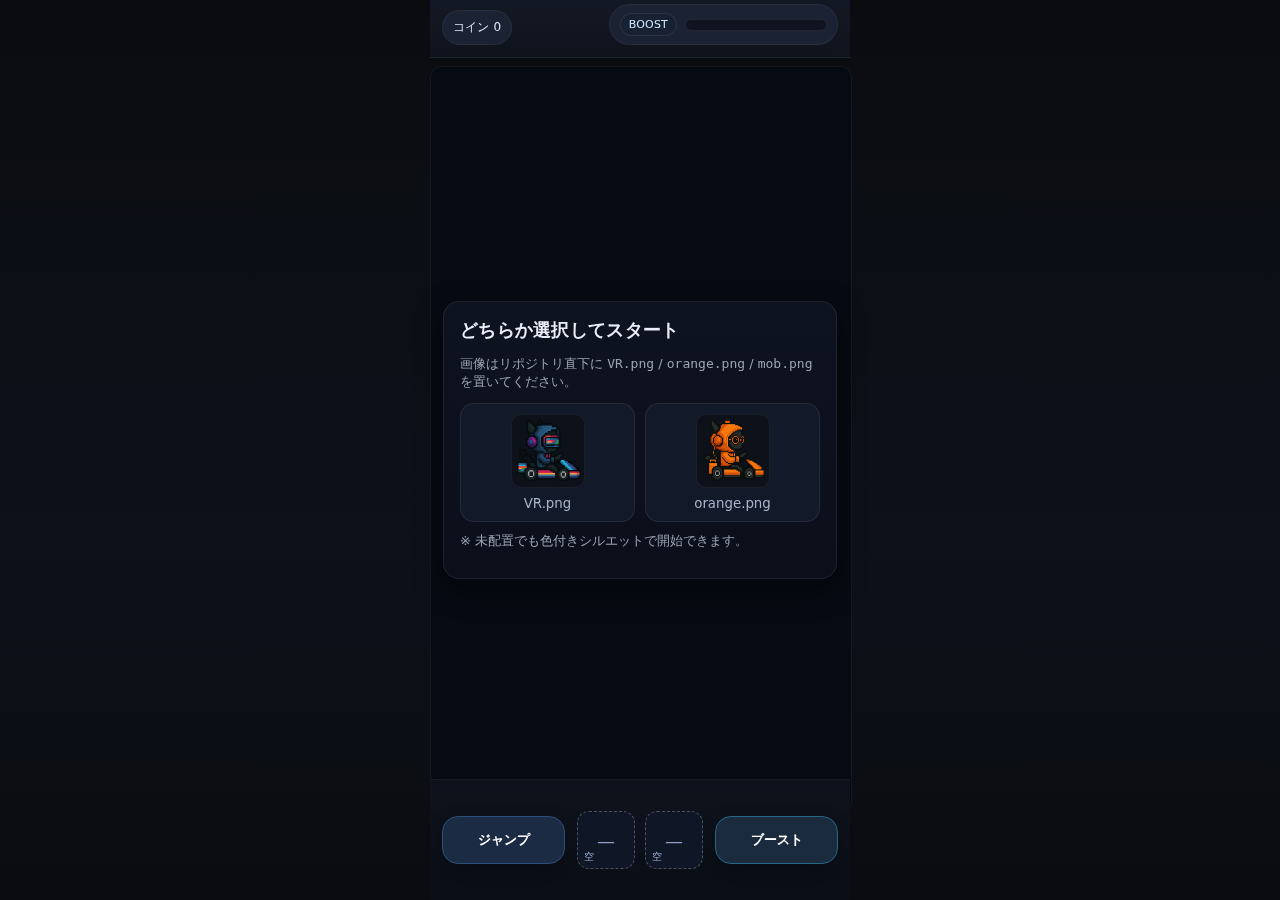
<file: index.html>
<!DOCTYPE html>
<html lang="ja">
<head>
<meta charset="utf-8" />
<meta name="viewport" content="width=device-width, initial-scale=1, viewport-fit=cover, maximum-scale=1, user-scalable=no" />
<title>MOB Runner (Mobile)</title>
<meta name="theme-color" content="#0b0c10" />
<style>
  :root{
    --bg:#0b0c10; --panel:#10151f; --panel2:#141b29; --fg:#e9eef7; --dim:#9aa3b2; --acc:#13c4ff; --acc2:#ff3e7f; --ok:#25d366;
    --hud-h:58px;        /* HUD高さ */
    --pad:12px;
    --footer-h:96px;     /* 操作エリア高さ */
    --maxw:420px;        /* PC閲覧時の最大幅（スマホ風） */
  }
  html,body { height:100%; }
  html { height:-webkit-fill-available; }
  body {
    margin:0; background:linear-gradient(180deg,#0b0c10 0%, #0c111a 60%, #0b0c10 100%);
    color:var(--fg); font-family: system-ui, -apple-system, "Segoe UI", Roboto, "Hiragino Sans", "Yu Gothic", sans-serif;
    overscroll-behavior:none; touch-action:manipulation;
  }

  /* スマホ画面風の中央カラム（PCでもスマホ画面で確認可能） */
  #app { position:fixed; inset:0; display:grid; place-items:center; }
  #phone {
    width:100%; max-width:var(--maxw); height:100dvh;
    display:grid; grid-template-rows:auto 1fr auto;
    background:transparent;
  }

  /* 上部HUD（キャンバス外固定） */
  header.hud {
    position:sticky; top:0;
    height:calc(var(--hud-h) + env(safe-area-inset-top));
    padding:calc(env(safe-area-inset-top)) var(--pad) var(--pad);
    box-sizing:border-box;
    display:flex; align-items:flex-end; gap:8px; justify-content:space-between;
    background:linear-gradient(180deg, rgba(20,26,38,.92), rgba(16,21,31,.84));
    backdrop-filter: blur(6px);
    z-index:10; border-bottom:1px solid rgba(255,255,255,.06);
  }
  .row { display:flex; gap:10px; align-items:center; flex-wrap:wrap; }
  .pill {
    background:#1b2233; padding:8px 10px; border-radius:999px; font-size:12px; color:#dfe7f5; letter-spacing:.2px; border:1px solid rgba(255,255,255,.05);
  }
  .boost { display:flex; align-items:center; gap:8px; min-width:160px; }
  .bar { position:relative; width:140px; height:10px; border-radius:999px; background:#0f1420; overflow:hidden; border:1px solid rgba(255,255,255,.08); }
  .bar > i { position:absolute; inset:0; width:0%; background:linear-gradient(90deg, var(--acc), #7af0ff); }
  .badge { padding:4px 8px; border-radius:999px; font-size:11px; background:#172131; border:1px solid rgba(255,255,255,.08); color:#cfe7ff; }

  /* プレイ領域（キャンバス） */
  main.play { position:relative; padding:8px 0; }
  #stageWrap { position:relative; }
  canvas#game {
    display:block; width:100%; height:auto;
    aspect-ratio:9/16; /* 9:16固定でスマホ見えを維持 */
    background:#060a12; border:1px solid rgba(255,255,255,.06); border-radius:12px;
    touch-action:none;
  }

  /* 下部操作（キャンバス外固定） */
  footer.ctrl {
    position:sticky; bottom:0;
    height:calc(var(--footer-h) + env(safe-area-inset-bottom));
    padding:12px 12px calc(12px + env(safe-area-inset-bottom));
    background:linear-gradient(180deg, rgba(16,21,31,.84), rgba(10,14,22,.96));
    backdrop-filter: blur(6px);
    border-top:1px solid rgba(255,255,255,.06);
    display:grid; grid-template-columns:1fr auto 1fr; align-items:center; gap:12px;
    z-index:10;
  }
  .btn {
    -webkit-tap-highlight-color: transparent;
    user-select:none; touch-action:manipulation;
    display:flex; align-items:center; justify-content:center; gap:8px;
    background:#1a2132; border:1px solid rgba(255,255,255,.08);
    color:#fff; padding:14px 10px; border-radius:16px; font-weight:700;
    box-shadow:0 4px 16px rgba(0,0,0,.25);
  }
  .btn:active { transform:translateY(1px); }
  .btn.primary { background:#1c2b44; border-color:#2e4f7a; }
  .btn.accent  { background:#1a2b3e; border-color:#256787; }
  .btn[disabled] { opacity:.5; filter:grayscale(.2); }

  .slotWrap { display:flex; gap:10px; }
  .slot {
    width:56px; height:56px; border-radius:12px; background:#0f1726; border:1px dashed rgba(255,255,255,.25);
    display:grid; place-items:center; font-size:11px; color:#9fb3d9; position:relative; overflow:hidden;
  }
  .slot.full { border-style:solid; border-color:#3c6; background:#14231b; color:#d6f6df; }
  .slot .icon { font-size:18px; opacity:.9; }
  .slot .cap { position:absolute; inset:auto 6px 4px; font-size:10px; color:#9fb3d9; }

  /* スタート画面（キャラ選択） */
  #overlay { position:absolute; inset:0; display:grid; place-items:center; z-index:20; pointer-events:auto; }
  .card {
    width:min(92%, 360px); background:linear-gradient(180deg,#0e1320,#0b0f1a); border:1px solid rgba(255,255,255,.08);
    border-radius:16px; padding:16px; box-shadow:0 10px 30px rgba(0,0,0,.4);
  }
  .title { font-weight:800; font-size:18px; margin:0 0 10px; letter-spacing:.3px; }
  .sub { color:var(--dim); font-size:13px; margin-bottom:12px; }
  .choices { display:grid; grid-template-columns:1fr 1fr; gap:10px; }
  .choice {
    background:#121a2a; border:1px solid rgba(255,255,255,.08); border-radius:14px; padding:10px;
    display:grid; gap:8px; justify-items:center; cursor:pointer; user-select:none;
  }
  .choice:active { transform:translateY(1px); }
  .choice img { width:72px; height:72px; object-fit:contain; background:#0c111a; border-radius:10px; border:1px solid rgba(255,255,255,.06); }
  .choice small { color:#a9b4c9; }

  @media (max-height: 640px) {
    :root{ --footer-h:84px; --hud-h:52px; }
    .slot { width:52px; height:52px; }
  }
</style>
</head>
<body>
  <div id="app">
    <div id="phone">

      <!-- HUD -->
      <header class="hud" aria-label="ゲームHUD">
        <div class="row">
          <span class="pill" id="dist">距離 0 m</span>
          <span class="pill" id="speed">速度 0 km/h</span>
          <span class="pill" id="jump">ジャンプ 2</span>
          <span class="pill" id="coin">コイン 0</span>
        </div>
        <div class="row">
          <div class="pill boost">
            <span class="badge">BOOST</span>
            <div class="bar"><i id="boostFill" style="width:0%"></i></div>
          </div>
        </div>
      </header>

      <!-- プレイ領域 -->
      <main class="play">
        <div id="stageWrap">
          <canvas id="game" width="360" height="640" aria-label="ゲーム画面"></canvas>

          <!-- スタート：キャラ選択 -->
          <div id="overlay">
            <div class="card">
              <p class="title">どちらか選択してスタート</p>
              <p class="sub">画像はリポジトリ直下に <code>VR.png</code> / <code>orange.png</code> / <code>mob.png</code> を置いてください。</p>
              <div class="choices">
                <div class="choice" data-char="VR">
                  <img src="VR.png" alt="VR プレイヤー" onerror="this.style.opacity='.3'; this.alt='VR.png 未配置';">
                  <small>VR.png</small>
                </div>
                <div class="choice" data-char="orange">
                  <img src="orange.png" alt="orange プレイヤー" onerror="this.style.opacity='.3'; this.alt='orange.png 未配置';">
                  <small>orange.png</small>
                </div>
              </div>
              <p class="sub" style="margin-top:10px;">※ 未配置でも色付きシルエットで開始できます。</p>
            </div>
          </div>
        </div>
      </main>

      <!-- 操作 -->
      <footer class="ctrl" aria-label="操作パネル">
        <button class="btn primary" id="btnJump" aria-label="ジャンプ">ジャンプ</button>
        <div class="slotWrap" aria-label="アイテムスロット">
          <div class="slot" id="slot0"><div class="icon">—</div><div class="cap">空</div></div>
          <div class="slot" id="slot1"><div class="icon">—</div><div class="cap">空</div></div>
        </div>
        <button class="btn accent" id="btnBoost" aria-label="ブースト">ブースト</button>
      </footer>

    </div>
  </div>

<script>
(() => {
  const cvs = document.getElementById('game');
  const ctx = cvs.getContext('2d');
  const overlay = document.getElementById('overlay');
  const choices = overlay.querySelectorAll('.choice');

  // HUD
  const elDist  = document.getElementById('dist');
  const elSpeed = document.getElementById('speed');
  const elJump  = document.getElementById('jump');
  const elCoin  = document.getElementById('coin');
  const elBoost = document.getElementById('boostFill');

  // 操作
  const btnJump  = document.getElementById('btnJump');
  const btnBoost = document.getElementById('btnBoost');

  // スロット
  const slots = [ document.getElementById('slot0'), document.getElementById('slot1') ];
  const itemSlots = [null, null];

  // 画像
  const imgVR = new Image();      imgVR.src = 'VR.png';
  const imgOrange = new Image();  imgOrange.src = 'orange.png';
  const imgGround = new Image();  imgGround.src = 'mob.png'; // 地面

  // DPRスケーリング対応
  let W = 360, H = 640, DPR = 1;
  function resizeCanvasToDisplaySize() {
    const r = cvs.getBoundingClientRect();
    DPR = Math.max(1, Math.floor(window.devicePixelRatio || 1));
    const newW = Math.max(1, Math.round(r.width * DPR));
    const newH = Math.max(1, Math.round(r.height * DPR));

    if (cvs.width !== newW || cvs.height !== newH) {
      cvs.width = newW;
      cvs.height = newH;
    }
    // 論理サイズ（座標系）はCSSピクセル基準で扱う
    W = Math.round(r.width);
    H = Math.round(r.height);

    ctx.setTransform(1,0,0,1,0,0);      // リセット
    ctx.scale(DPR, DPR);                 // CSSピクセル→実ピクセル倍率
  }
  window.addEventListener('resize', resizeCanvasToDisplaySize, {passive:true});
  window.addEventListener('orientationchange', resizeCanvasToDisplaySize, {passive:true});
  resizeCanvasToDisplaySize();

  // 地面の設定：mob.png を横リピートで描画
  let groundHeightCSS = 72; // CSSピクセルでの地面の見た目高さ（任意）
  function setGroundHeightByImage() {
    // 画像の縦横比から過度に薄い/厚い見た目にならないよう、最小・最大を制限
    if (imgGround.complete && imgGround.naturalHeight > 0) {
      const desired = Math.max(48, Math.min(128, Math.round(imgGround.naturalHeight * 0.6)));
      groundHeightCSS = desired;
    }
  }
  imgGround.onload = setGroundHeightByImage;

  // 物理パラメータ（CSSピクセル基準）
  let FLOOR = () => (H - groundHeightCSS - 8); // 地面上端（画像の厚みを考慮）
  const GRAV = 1500;
  const JUMP_V = 540;
  const BASE_SPEED = 220;
  const BOOST_SPEED = 480;
  const BOOST_DRAIN = 24;
  const BOOST_FILL  = 10;
  const BOOST_MAX   = 100;
  const PXPS_TO_KMPH = 0.072;

  const player = {
    x: () => W*0.25, y: 0, vy: 0,
    w: 48, h: 48,
    jumpsLeft: 2,
    onGround: true,
    img: null,
    fallbackColor: '#f63'
  };

  function setPlayerImage(which) {
    if (which === 'VR') {
      player.img = imgVR; player.fallbackColor = '#6cf';
    } else {
      player.img = imgOrange; player.fallbackColor = '#f63';
    }
    // 開始位置を地面の上に再設定（DPRや縦横比に依存しない）
    player.vy = 0;
    player.y  = FLOOR();
    player.jumpsLeft = 2;
    player.onGround = true;
  }

  // スタート
  choices.forEach(c => {
    c.addEventListener('click', () => {
      setPlayerImage(c.dataset.char);
      overlay.style.display = 'none';
      startGame();
    }, {passive:true});
  });

  // 入力
  function doJump() {
    if (!running) return;
    if (player.jumpsLeft > 0) {
      player.vy = -JUMP_V;
      player.onGround = false;
      player.jumpsLeft--;
      updateHUD();
    }
  }
  let boosting = false, boost = 0;
  function toggleBoost(on){ boosting = !!on && boost > 0; }

  btnJump.addEventListener('pointerdown', (e)=>{ e.preventDefault(); doJump(); });
  btnBoost.addEventListener('pointerdown', (e)=>{ e.preventDefault(); toggleBoost(true); });
  btnBoost.addEventListener('pointerup',   (e)=>{ e.preventDefault(); toggleBoost(false); });
  btnBoost.addEventListener('pointercancel',(e)=>{ e.preventDefault(); toggleBoost(false); });

  // キーボード（PC確認用）
  window.addEventListener('keydown', (e)=>{
    if (e.code==='Space'||e.code==='ArrowUp') doJump();
    if (e.code==='ShiftLeft'||e.code==='KeyB') toggleBoost(true);
  });
  window.addEventListener('keyup', (e)=>{
    if (e.code==='ShiftLeft'||e.code==='KeyB') toggleBoost(false);
  });

  // フィールド
  let running=false, started=false, prev=0, gameTime=0, distancePx=0, forwardSpeed=BASE_SPEED;
  const parallax = { x1:0, x2:0, x3:0 };
  const coinsOnField=[]; const items=[];

  // スポーン
  function spawnCoin(){
    const y = FLOOR() - 20 - Math.random()*120;
    coinsOnField.push({ x: W + 20, y, w:14, h:14, v: 1 + (Math.random()<0.3?1:0) });
  }
  function spawnItem(){
    const kinds = [
      { type:'boost-pack', icon:'⚡', color:'#6cf' },
      { type:'shield',     icon:'🛡️', color:'#9f6' } // 将来用
    ];
    const kind = kinds[Math.floor(Math.random()*kinds.length)];
    const y = FLOOR() - 24 - Math.random()*120;
    items.push({ x: W + 40, y, w:20, h:20, kind });
  }

  // アイテムスロットUI
  function renderSlots(){
    [0,1].forEach(i=>{
      const s = slots[i], it = itemSlots[i];
      s.innerHTML = '';
      if (it){
        s.classList.add('full');
        const icon=document.createElement('div'); icon.className='icon'; icon.textContent=it.icon;
        const cap=document.createElement('div'); cap.className='cap'; cap.textContent= it.type==='boost-pack'?'充填':'保管';
        s.append(icon,cap); s.onclick=()=>useItem(i);
      }else{
        s.classList.remove('full');
        const icon=document.createElement('div'); icon.className='icon'; icon.textContent='—';
        const cap=document.createElement('div'); cap.className='cap'; cap.textContent='空';
        s.append(icon,cap); s.onclick=null;
      }
    });
  }
  function useItem(i){
    const it=itemSlots[i]; if(!it) return;
    if (it.type==='boost-pack'){ boost=Math.min(BOOST_MAX, boost+40); }
    itemSlots[i]=null; renderSlots(); updateHUD();
  }
  function pickupItem(kind){
    const idx=itemSlots.findIndex(s=>s===null);
    if (idx===-1){ slots.forEach(s=>s.animate([{filter:'brightness(1)'},{filter:'brightness(2)'},{filter:'brightness(1)'}],{duration:420})); return false; }
    itemSlots[idx]=kind; renderSlots(); return true;
  }

  // HUD
  let coins=0;
  function updateHUD(){
    const distM = Math.floor(distancePx * 0.02);
    elDist.textContent = `距離 ${distM} m`;
    elSpeed.textContent = `速度 ${Math.round(forwardSpeed*PXPS_TO_KMPH)} km/h`;
    elJump.textContent  = `ジャンプ ${player.jumpsLeft}`;
    elCoin.textContent  = `コイン ${coins}`;
    elBoost.style.width = Math.max(0, Math.min(100, boost)) + '%';
    btnBoost.disabled = (boost<=0);
  }

  // ループ
  function loop(t){
    if (!running) return;
    const now = t || performance.now();
    const dt = Math.min(0.033, (now - prev)/1000);
    prev = now;
    gameTime += dt;

    // スピード/ブースト
    if (boosting && boost>0){
      forwardSpeed = BOOST_SPEED;
      boost -= BOOST_DRAIN * dt;
      if (boost<=0){ boost=0; boosting=false; }
    }else{
      forwardSpeed = BASE_SPEED;
      boost = Math.min(BOOST_MAX, boost + BOOST_FILL*dt);
    }

    // 背景
    parallax.x1 -= forwardSpeed * 0.25 * dt;
    parallax.x2 -= forwardSpeed * 0.50 * dt;
    parallax.x3 -= forwardSpeed * 1.00 * dt;
    ['x1','x2','x3'].forEach(k=>{ if (parallax[k] <= -W) parallax[k] += W; });

    // 物理
    player.vy += GRAV*dt;
    player.y  += player.vy*dt;
    if (player.y > FLOOR()){
      player.y = FLOOR();
      player.vy = 0;
      if (!player.onGround){ player.onGround=true; player.jumpsLeft=2; }
    }

    // 流れ物
    const flow = forwardSpeed * dt;
    coinsOnField.forEach(c=>c.x -= flow);
    while (coinsOnField.length && coinsOnField[0].x < -30) coinsOnField.shift();

    items.forEach(it=>it.x -= flow);
    while (items.length && items[0].x < -30) items.shift();

    // スポーン
    if (Math.random()<0.02)  spawnCoin();
    if (Math.random()<0.006) spawnItem();

    // 取得
    for (let i=coinsOnField.length-1; i>=0; i--){
      const c=coinsOnField[i];
      if (aabb(player, c)){ coins += c.v; boost = Math.min(BOOST_MAX, boost + 4*c.v); coinsOnField.splice(i,1); }
    }
    for (let i=items.length-1; i>=0; i--){
      const it=items[i];
      if (aabb(player, it)){ if (pickupItem(it.kind)) items.splice(i,1); }
    }

    // 距離
    distancePx += flow;

    // 描画
    draw();

    // HUD
    updateHUD();

    requestAnimationFrame(loop);
  }

  // 当たり判定（AABB）
  function aabb(a,b){ return (a.x()< b.x + b.w && a.x() + a.w > b.x && (a.y - a.h) < b.y + b.h && a.y > b.y); }

  // 描画
  function draw(){
    // クリア（DPRスケール済なので論理座標でOK）
    ctx.clearRect(0,0,W,H);

    // 背景グラデ
    const g = ctx.createLinearGradient(0,0,0,H);
    g.addColorStop(0,'#08101c'); g.addColorStop(1,'#0a1322');
    ctx.fillStyle=g; ctx.fillRect(0,0,W,H);

    // 遠景（簡易）
    ctx.fillStyle='#0d1a2a';
    for (let i=0;i<2;i++){
      const ox = (i===0?parallax.x1:parallax.x2);
      const step=60*(i===0?1.2:1);
      for (let x=ox; x<W+step; x+=step){
        const hh = 60 + (i===0?40:80) * (0.3 + Math.random()*0.7);
        ctx.fillRect(x, H-160-hh, 40, hh);
      }
    }

    // 地面（mob.png を横リピート）
    const gh = groundHeightCSS;
    if (imgGround.complete && imgGround.naturalWidth>0){
      const pattern = ctx.createPattern(imgGround, 'repeat-x');
      ctx.save();
      ctx.translate(0, H-gh);
      ctx.fillStyle = pattern;
      // 画像の縦をghに合わせるためスケール
      const scaleY = gh / imgGround.naturalHeight;
      ctx.scale(1, scaleY);
      ctx.fillRect(0, 0, W, imgGround.naturalHeight); // 横はrepeat-xでOK
      ctx.restore();
    } else {
      // フォールバックの路面
      ctx.fillStyle='#122238'; ctx.fillRect(0, H-gh, W, gh);
    }

    // 路面ライン
    ctx.strokeStyle='rgba(255,255,255,.08)'; ctx.beginPath();
    ctx.moveTo(0, H-gh+0.5); ctx.lineTo(W, H-gh+0.5); ctx.stroke();

    // コイン
    coinsOnField.forEach(c=>{
      ctx.beginPath();
      ctx.arc(c.x + c.w/2, c.y + c.h/2, c.w/2, 0, Math.PI*2);
      ctx.fillStyle='#ffd84d'; ctx.fill();
      ctx.strokeStyle='#e7b400'; ctx.lineWidth=1; ctx.stroke();
      ctx.fillStyle='rgba(255,255,255,.8)'; ctx.beginPath();
      ctx.arc(c.x+4, c.y+4, 3, 0, Math.PI*2); ctx.fill();
    });

    // アイテム
    items.forEach(it=>{
      ctx.fillStyle=it.kind.color; ctx.fillRect(it.x, it.y, it.w, it.h);
      ctx.fillStyle='#021019'; ctx.font='bold 12px system-ui'; ctx.textAlign='center'; ctx.textBaseline='middle';
      ctx.fillText(it.kind.icon, it.x + it.w/2, it.y + it.h/2 + 1);
    });

    // プレイヤー（画像 or シルエット）
    const topY = player.y - player.h;
    if (player.img && player.img.complete && player.img.naturalWidth>0){
      const sz = Math.min(player.w, player.h);
      ctx.drawImage(player.img, player.x(), topY, sz, sz);
    }else{
      ctx.fillStyle=player.fallbackColor;
      ctx.fillRect(player.x(), topY, player.w, player.h);
      ctx.fillStyle='#00000030';
      ctx.fillRect(player.x()+6, topY+6, player.w-12, player.h-12);
    }

    // 影
    ctx.fillStyle = 'rgba(0,0,0,.25)';
    ctx.beginPath();
    ctx.ellipse(player.x() + player.w/2, FLOOR()+12, player.w*0.45, 6, 0, 0, Math.PI*2);
    ctx.fill();
  }

  // ゲーム開始
  function startGame(){
    if (started) return;
    started=true; running=true;
    boost=60; renderSlots(); updateHUD();
    // 初期位置：地面上
    player.y = FLOOR();
    prev = performance.now();
    requestAnimationFrame(loop);
  }

  // スクロール/ダブルタップ防止（UI以外）
  ['touchstart','touchmove','gesturestart'].forEach(ev=>{
    document.addEventListener(ev, (e)=>{
      if (e.target.closest('button, .choice, .slot')) return;
      e.preventDefault();
    }, {passive:false});
  });

})();
</script>
</body>
</html>
</file>
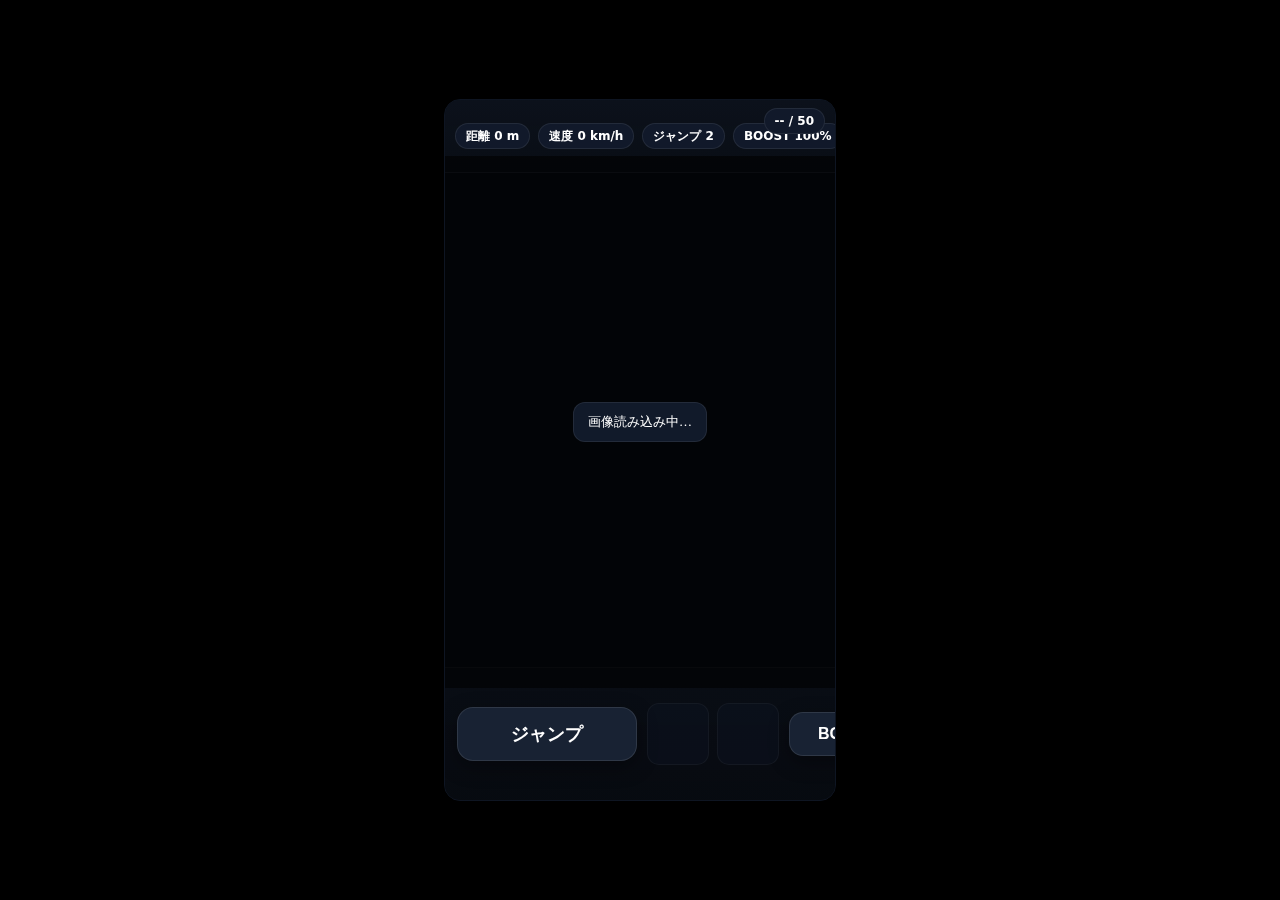
<file: KART-CHALLENGE.html>
<!DOCTYPE html>
<html lang="ja">
<head>
<meta charset="utf-8" />
<meta name="viewport" content="width=device-width, initial-scale=1, viewport-fit=cover, user-scalable=no" />
<title>Runner – Drive & World</title>
<meta name="theme-color" content="#0b0c10" />
<style>
  :root{ --stage-w:390px; --stage-h:700px; }
  html,body{height:100%;margin:0;background:#000;color:#fff;overscroll-behavior:none}
  html,body{-webkit-user-select:none;-webkit-touch-callout:none;user-select:none}

  #root{position:fixed;inset:0;display:grid;place-items:center}
  #phone{
    width:var(--stage-w);height:var(--stage-h);position:relative;overflow:hidden;
    background:#070b12;border:1px solid #0e1522;border-radius:16px;box-shadow:0 12px 40px rgba(0,0,0,.45);
    transform-origin:center center;
  }

  header.hud{
    position:absolute;left:0;right:0;top:env(safe-area-inset-top);height:56px;z-index:20;
    display:flex;gap:8px;align-items:center;justify-content:space-around;padding:8px 10px;
    background:linear-gradient(180deg,rgba(12,18,28,.9),rgba(10,14,22,.8));
    border-bottom:1px solid rgba(255,255,255,.06);
    font:600 12px/1 system-ui,-apple-system,Segoe UI,Roboto,"Hiragino Sans","Yu Gothic",sans-serif;
  }
  .pill{background:#11192a;border:1px solid rgba(255,255,255,.08);padding:6px 10px;border-radius:999px;white-space:nowrap}
  .status{display:flex;gap:6px;align-items:center}

  main.play{position:absolute;left:0;right:0;top:56px;bottom:112px}
  canvas#game{width:100%;height:100%;display:block;image-rendering:pixelated;background:transparent}

  footer.ctrl{
    position:absolute;left:0;right:0;bottom:env(safe-area-inset-bottom);height:112px;z-index:20;
    display:grid;grid-template-columns:1fr auto 1fr;align-items:center;gap:10px;padding:10px 12px;
    background:linear-gradient(180deg,rgba(10,14,22,.8),rgba(7,10,16,.95)); border-top:1px solid rgba(255,255,255,.06);
  }
  .btn{-webkit-tap-highlight-color:transparent; user-select:none; touch-action:manipulation;
    min-width:120px;padding:12px 16px;border-radius:14px;border:1px solid rgba(255,255,255,.1);
    background:#182233;font-weight:800;color:#fff;box-shadow:0 6px 20px rgba(0,0,0,.35);font-size:16px}
  .btn:active{transform:translateY(1px)}
  .muted{opacity:.6;filter:saturate(.2)}

  /* ジャンプボタンを少し大きめ */
  #btnJump{ width:clamp(120px,34vw,180px); padding:14px 18px; font-size:18px; border-radius:16px; }

  .slots{display:flex;gap:8px;justify-content:center}
  .slot{
    width:60px;height:60px;border-radius:12px;border:1px solid rgba(255,255,255,.12);
    background:#0e1626; position:relative; overflow:hidden;
  }
  .slot button{position:absolute;inset:0;border:0;background:transparent;padding:0;cursor:pointer}
  .slot img{position:absolute;inset:8px;object-fit:contain;width:auto;height:auto;max-width:calc(100% - 16px);max-height:calc(100% - 16px);opacity:.95;pointer-events:none}
  .slot.empty{opacity:.35}
  .slot .badge{position:absolute;right:4px;bottom:4px;background:rgba(0,0,0,.5);border:1px solid rgba(255,255,255,.2);font-size:10px;padding:1px 4px;border-radius:6px;pointer-events:none}

  #overlay{position:absolute;inset:56px 0 112px;display:none;place-items:center;z-index:30;background:rgba(0,0,0,.35)}
  .card{width:min(92%,360px);background:#0c121f;border:1px solid rgba(255,255,255,.1);border-radius:16px;padding:16px}
  .choices{display:grid;grid-template-columns:1fr 1fr;gap:10px}
  .choice{display:grid;gap:8px;justify-items:center;background:#111a2a;border:1px solid rgba(255,255,255,.08);border-radius:12px;padding:10px;cursor:pointer}
  .choice img{width:72px;height:72px;object-fit:contain;background:#0b0f18;border-radius:10px;border:1px solid rgba(255,255,255,.06)}

  #loading{position:absolute;inset:56px 0 112px;display:grid;place-items:center;z-index:40;background:rgba(0,0,0,.6)}
  .bubble{padding:10px 14px;border-radius:12px;background:#111a2a;border:1px solid rgba(255,255,255,.08);font-size:13px}
  #gameover{position:absolute;inset:56px 0 112px;display:none;place-items:center;z-index:50;background:rgba(0,0,0,.6)}
  #gameover .panel{background:#0c121f;border:1px solid rgba(255,255,255,.12);border-radius:14px;padding:16px;display:grid;gap:10px;justify-items:center;color:#fff;font:800 24px/1 system-ui}
</style>
</head>
<body>
<div id="root">
  <div id="phone">
    <!-- HUD -->
    <header class="hud">
      <div class="pill" id="dist">距離 0 m</div>
      <div class="pill" id="speed">速度 0 km/h</div>
      <div class="pill" id="jump">ジャンプ 2</div>
      <div class="status">
        <div class="pill">BOOST <span id="boostPct">100%</span></div>
        <div class="pill" id="wings" style="display:none;">WINGS <span id="wingsLeft">5.0s</span></div>
        <div class="pill" id="engine" style="display:none;">ENGINE <span id="engineLeft">10.0s</span></div>
      </div>

      <!-- Worldシリーズ専用：順位表示 -->
      <div id="rankWrap" style="display:none; position:absolute; right:10px; top:8px; display:flex; flex-direction:column; align-items:flex-end; gap:6px;">
        <div class="pill" id="rankPill">-- / 50</div>
        <div id="top8" style="display:none; background:#0d1526cc; border:1px solid rgba(255,255,255,.08); border-radius:12px; padding:6px 8px; font-weight:600; font-size:11px; max-width:180px;"></div>
      </div>
    </header>

    <!-- Game -->
    <main class="play"><canvas id="game" width="390" height="540"></canvas></main>

    <!-- Controls -->
    <footer class="ctrl">
      <button class="btn" id="btnJump">ジャンプ</button>
      <div class="slots">
        <div class="slot empty" id="slot0"><button aria-label="slot 1"></button></div>
        <div class="slot empty" id="slot1"><button aria-label="slot 2"></button></div>
      </div>
      <button class="btn" id="btnBoost">BOOST!</button>
    </footer>

    <!-- Overlay（モード選択＋名前＋キャラ選択） -->
    <div id="overlay">
      <div class="card" style="display:grid; gap:12px;">
        <p style="margin:0;font-weight:800;">モードを選択</p>
        <div style="display:grid; grid-template-columns:1fr 1fr; gap:8px;">
          <label class="choice" style="cursor:pointer;">
            <input type="radio" name="mode" value="drive" checked style="display:none;">
            <div>ドライブ</div>
            <small>いつものモード</small>
          </label>
          <label class="choice" style="cursor:pointer;">
            <input type="radio" name="mode" value="world" style="display:none;">
            <div>Worldシリーズ</div>
            <small>50人で300mタイム勝負</small>
          </label>
        </div>

        <div id="nameRow" style="display:none; margin-top:2px;">
          <label style="font-size:12px; opacity:.9; display:block; margin-bottom:6px;">プレイヤー名</label>
          <input id="playerNameInput" type="text" placeholder="あなたの名前" maxlength="16"
                 style="width:100%; padding:10px 12px; border-radius:10px; border:1px solid rgba(255,255,255,.12); background:#0e1626; color:#fff;">
        </div>

        <hr style="border:none; border-top:1px solid rgba(255,255,255,.08); margin:4px 0 0;">
        <p style="margin:6px 0 8px; font-weight:800;">どちらか選択してスタート（キャラ）</p>
        <div class="choices">
          <div class="choice" data-char="VR"><img src="VR.png" alt="VR"><small>VR.png</small></div>
          <div class="choice" data-char="orange"><img src="orange.png" alt="orange"><small>orange.png</small></div>
        </div>
        <button class="btn" id="startBtn" style="margin-top:8px;">スタート</button>
      </div>
    </div>

    <div id="loading"><div class="bubble">画像読み込み中…</div></div>

    <div id="gameover">
      <div class="panel">
        <div>GAME OVER</div>
        <button class="btn" id="retryBtn">リトライ</button>
      </div>
    </div>
  </div>
</div>
<script>
(() => {
  // --- スマホ画角固定 ---
  const phone=document.getElementById('phone');
  function fit(){ const s=Math.min(innerWidth/390, innerHeight/700); phone.style.transform=`scale(${s})`; }
  addEventListener('resize', fit, {passive:true}); fit();

  // --- Canvas ---
  const cvs=document.getElementById('game'), ctx=cvs.getContext('2d',{alpha:true});
  ctx.imageSmoothingEnabled=false; const W=390, H=540;
  function setup(){ const dpr=Math.max(1,devicePixelRatio||1); cvs.width=W*dpr; cvs.height=H*dpr; ctx.setTransform(dpr,0,0,dpr,0,0); }
  setup(); addEventListener('resize', setup, {passive:true});

  const overlay=document.getElementById('overlay'), loading=document.getElementById('loading'), gameover=document.getElementById('gameover');

  // --- 画像読み込み ---
  function load(src){ return new Promise((res,rej)=>{ const i=new Image(); i.onload=()=>res(i); i.onerror=rej; i.src=src; }); }
  Promise.all([
    load('sora.png'), load('mob.png'),
    load('corn.png'), load('contena.png'), load('gomi.png'),
    load('tora.png'),
    load('tsubasa.png'), load('en.png'), load('mranp.png'),
    load('viran.png'), load('tama.png'), load('viran op.png'),
    load('VR.png').catch(()=>null), load('orange.png').catch(()=>null),
  ]).then(([IMG_BG, IMG_GR, IMG_CO, IMG_CT, IMG_GO, IMG_TR, IMG_TS, IMG_EN, IMG_LP, IMG_VI, IMG_TM, IMG_LOGO, IMG_VR, IMG_OR])=>{

    // --- pixel helpers ---
    const Px = {
      topTrim(img){ const w=img.naturalWidth,h=img.naturalHeight,c=document.createElement('canvas'); c.width=w;c.height=h;
        const g=c.getContext('2d',{willReadFrequently:true}); g.drawImage(img,0,0);
        const d=g.getImageData(0,0,w,h).data,TH=12;
        for(let y=0;y<h;y++){ for(let x=0;x<w;x++){ if(d[(y*w+x)*4+3]>TH) return {trimTop:y,contentH:h-y}; } }
        return {trimTop:0,contentH:h};
      },
      bottomTrim(img){ const w=img.naturalWidth,h=img.naturalHeight,c=document.createElement('canvas'); c.width=w;c.height=h;
        const g=c.getContext('2d',{willReadFrequently:true}); g.drawImage(img,0,0);
        const d=g.getImageData(0,0,w,h).data,TH=12;
        for(let y=h-1;y>=0;y--){ for(let x=0;x<w;x++){ if(d[(y*w+x)*4+3]>TH) return {bottomTrim:h-1-y,h}; } }
        return {bottomTrim:0,h};
      },
      tightRect(img){ const w=img.naturalWidth,h=img.naturalHeight,c=document.createElement('canvas'); c.width=w;c.height=h;
        const g=c.getContext('2d',{willReadFrequently:true}); g.drawImage(img,0,0);
        const d=g.getImageData(0,0,w,h).data,TH=12; let minX=w,minY=h,maxX=-1,maxY=-1;
        for(let y=0;y<h;y++){ for(let x=0;x<w;x++){ if(d[(y*w+x)*4+3]>TH){ if(x<minX)minX=x;if(y<minY)minY=y;if(x>maxX)maxX=x;if(y>maxY)maxY=y; } } }
        if(maxX<0) return {sx:0,sy:0,sw:w,sh:h}; return {sx:minX,sy:minY,sw:maxX-minX+1,sh:maxY-minY+1};
      }
    };

    // --- 背景 ---
    const BG = (()=> {
      const scaleY = H / IMG_BG.naturalHeight;
      const tileW  = IMG_BG.naturalWidth * scaleY;
      function draw(offsetX){
        let ox = offsetX % tileW; if (ox>0) ox -= tileW;
        for(let x=ox; x<W; x+=tileW){
          ctx.drawImage(IMG_BG, 0, 0, IMG_BG.naturalWidth, IMG_BG.naturalHeight,
                        Math.floor(x), 0, Math.ceil(tileW), H);
        }
      }
      return { draw };
    })();

    // --- 地面 ---
    const GR = (()=> {
      const t=Px.topTrim(IMG_GR);
      const drawH=Math.max(48, Math.min(160, t.contentH));
      const srcY=t.trimTop, srcH=IMG_GR.naturalHeight - t.trimTop;
      const scaleY = drawH / srcH;
      const tileW  = IMG_GR.naturalWidth * scaleY;
      const y      = Math.floor(H - drawH);
      function floorY(){ return y; }
      function draw(offsetX){
        let ox = offsetX % tileW; if(ox>0) ox -= tileW;
        for(let x=ox;x<W;x+=tileW){
          ctx.drawImage(IMG_GR,0,srcY,IMG_GR.naturalWidth,srcH,
                        Math.floor(x), y, Math.ceil(tileW), drawH);
        }
      }
      return { draw, floorY, drawH };
    })();

    // --- モード／World 用 ---
    let MODE='drive', PLAYER_NAME='YOU';
    const WORLD_GOAL_M=300;
    let worldFlagSpawned=false, playerFinishTime=null, worldFinishedCount=0;
    const rankWrapEl=document.getElementById('rankWrap');
    const rankPillEl=document.getElementById('rankPill');
    const top8El=document.getElementById('top8');

    function makeFlag(atX){
      const fy=GR.floorY(); const w=18, h=54;
      return { x:atX, y:fy-h, w, h, type:'flag' };
    }

    const ALWAYS_FAST = ['MOBレッド','MOBブルー','MOBグリーン','MOBブラウン','MOBグレー','MOBイエロー','MOBオレンジ','MOBピンク','MOBホワイト','MOBブラック','MOBパープル','MOBカーキ','MOBホットピンク','MOBブロンズ','MOBメタル'];
    const ALWAYS_NORMAL = ['MOBミント','MOBライム','MOBデイジー','MOBライトピンク','MOBライトイエロー','MOBライトグリーン','MOBライトオレンジ','MOBライトレッド','MOBディープイエロー','MOBディープグリーン','MOBディープブルー','MOBジャパンブルー','MOBロイヤルブルー','MOBオーシャン','MOBネイビー','MOBサックス','MOBイタリアンレッド','MOBホワイトイエロー','MOBバナナ','MOBレザーグレー'];
    const ALWAYS_SLOW = ['MOBトマト','MOBキャベツ','MOBリンゴ','MOBコムギ','MOBサトウ'];
    const ELITE_POOL = ['中華店主','レッドブルー','ブロンズ','シルバー','ゴールド','レインボー','ヒーロー','プテラ','ラプトル','ヴィラン','シュガー','ワンダ','フリーズ'];

    let bots=[]; // {name, distM, finishedTime, baseKmh, variance, misrate, boostTimer}
    function pickRandom(list,n){ const a=[...list]; for(let i=a.length-1;i>0;i--){const j=(Math.random()*(i+1))|0; [a[i],a[j]]=[a[j],a[i]];} return a.slice(0,n); }
    function makeBot(name,tier){
      let base=22, varK=1.0, miss=0.02;
      if(tier==='fast'){ base=26; varK=1.2; miss=0.01; }
      else if(tier==='normal'){ base=22; varK=1.0; miss=0.02; }
      else if(tier==='slow'){ base=18; varK=0.9; miss=0.03; }
      else if(tier==='legend'){ base=28; varK=1.35; miss=0.008; }
      return {name, distM:0, finishedTime:null, baseKmh:base, variance:varK, misrate:miss, boostTimer:0};
    }
    function initBots(){
      bots=[];
      ALWAYS_FAST.forEach(n=>bots.push(makeBot(n,'fast')));
      ALWAYS_NORMAL.forEach(n=>bots.push(makeBot(n,'normal')));
      ALWAYS_SLOW.forEach(n=>bots.push(makeBot(n,'slow')));
      pickRandom(ELITE_POOL,9).forEach(n=>bots.push(makeBot(n,'legend')));
    }
    let worldRaceTime=0; // 秒
    function updateBots(dt){
      for(const b of bots){
        if(b.finishedTime!=null) continue;
        if(b.boostTimer>0) b.boostTimer-=dt; else if(Math.random()<0.02) b.boostTimer=0.8;
        const kmh = b.baseKmh * ( b.variance + (b.boostTimer>0?0.5:0) + (Math.random()*0.06-0.03) );
        const mps = kmh/3.6; b.distM += mps*dt;
        if(b.distM>=WORLD_GOAL_M){ b.finishedTime=worldRaceTime; worldFinishedCount++; }
      }
    }
    function formatTime(sec){ const m=Math.floor(sec/60), s=Math.floor(sec%60), ms=Math.floor((sec-Math.floor(sec))*100); return `${String(m).padStart(2,'0')}:${String(s).padStart(2,'0')}.${String(ms).padStart(2,'0')}`; }
    function escapeHtml(s){ return s.replace(/[&<>"']/g, c=>({ '&':'&amp;','<':'&lt;','>':'&gt;','"':'&quot;',"'":'&#39;' }[c])); }
    function computeRankAndBoard(playerM){
      const arr=bots.map(b=>({name:b.name,m:b.distM,t:b.finishedTime}));
      arr.push({name:PLAYER_NAME,m:playerM,t:playerFinishTime});
      arr.sort((a,b)=>{
        if(a.t!=null&&b.t!=null) return a.t-b.t;
        if(a.t!=null) return -1; if(b.t!=null) return 1; return b.m-a.m;
      });
      const rank = arr.findIndex(x=>x.name===PLAYER_NAME)+1;
      rankPillEl.textContent=`${rank} / 50`;
      let html=''; const top=arr.slice(0,8);
      for(let i=0;i<top.length;i++){
        const x=top[i]; const tail = x.t!=null?formatTime(x.t):`${Math.floor(x.m)}m`;
        html+=`<div style="display:flex;justify-content:space-between;gap:8px;"><span>#${i+1} ${escapeHtml(x.name)}</span><span>${tail}</span></div>`;
      }
      top8El.innerHTML=html;
    }

    // --- プレイヤー生成 ---
    function makePlayer(img){
      if(!img){ const c=document.createElement('canvas'); c.width=c.height=1; const g=c.getContext('2d'); g.fillStyle='#fff'; g.fillRect(0,0,1,1); img=c; }
      const b=Px.bottomTrim(img); const feetFrac=b.h?(b.bottomTrim/b.h):0;
      return { x:40, y:GR.floorY(), prevBottom:GR.floorY(), vy:0, w:48, h:48, jumps:2, maxJumps:2, img, feetFrac, lives:2 };
    }
    let player=null;

    // --- 障害物トリム ---
    const cornTrim=Px.tightRect(IMG_CO), contTrim=Px.tightRect(IMG_CT), gomiTrim=Px.tightRect(IMG_GO), toraTrim=Px.tightRect(IMG_TR);

    // --- 障害物 ---
    const obstacles=[];
    function makeCorn(atX){ const fy=GR.floorY(); const targetH=Math.round(GR.drawH*0.29); const s=targetH/cornTrim.sh; const w=Math.round(cornTrim.sw*s),h=Math.round(cornTrim.sh*s); return {x:atX,y:fy-h,w,h,img:IMG_CO,trim:cornTrim,type:'corn'}; }
    function makeContSet(atX){ const fy=GR.floorY(); const targetH=Math.round(GR.drawH*0.48); const s=targetH/contTrim.sh; const w=Math.round(contTrim.sw*s),h=Math.round(contTrim.sh*s); const n=2+Math.floor(Math.random()*2); const gap=2, arr=[]; for(let i=0;i<n;i++){arr.push({x:atX+i*(w+gap),y:fy-h,w,h,img:IMG_CT,trim:contTrim,type:'contena'});} return arr; }
    function makeGomi(atX){ const fy=GR.floorY(); const targetH=Math.round(GR.drawH*0.31); const s=targetH/gomiTrim.sh; const w=Math.round(gomiTrim.sw*s),h=Math.round(gomiTrim.sh*s); return {x:atX,y:fy-h,w,h,img:IMG_GO,trim:gomiTrim,type:'gomi',phase:Math.random()*Math.PI*2,amp:3.0,rotAmp:0.06}; }
    function makeTora(atX){ const fy=GR.floorY(); const targetH=Math.round(GR.drawH*0.26); const s=targetH/toraTrim.sh; const w=Math.round(toraTrim.sw*s),h=Math.round(toraTrim.sh*s); return {x:atX,y:fy-h,w,h,img:IMG_TR,trim:toraTrim,type:'tora'}; }

    // --- アイテム ---
    const trimTS=Px.tightRect(IMG_TS), trimEN=Px.tightRect(IMG_EN), trimLP=Px.tightRect(IMG_LP);
    const items=[];
    function makeFloating(img,trim,type, atX, targetH=36){
      const baseY=Math.round(H*0.28+Math.random()*H*0.18); const s=targetH/trim.sh; const w=Math.round(trim.sw*s),h=Math.round(trim.sh*s);
      return {x:atX,y:baseY,baseY,w,h,img,trim,type,phase:Math.random()*Math.PI*2,amp:6.5};
    }
    function makeTsubasa(atX){return makeFloating(IMG_TS,trimTS,'tsubasa',atX,36)}
    function makeEngine(atX){return makeFloating(IMG_EN,trimEN,'engine',atX,36)}
    function makeLamp(atX){return makeFloating(IMG_LP,trimLP,'lamp',atX,34)}

    // --- ヴィラン & 火の玉（Worldでは無効化） ---
    const viTrim=Px.tightRect(IMG_VI), tmTrim=Px.tightRect(IMG_TM);
    let villain=null; const fireballs=[];
    const LOGO={state:'idle',t:0}; function triggerLogo(){LOGO.state='fadein';LOGO.t=0;}
    function drawLogo(dt){ if(LOGO.state==='idle') return; LOGO.t+=dt; let a=0,s=1;
      if(LOGO.state==='fadein'){ const t=Math.min(1,LOGO.t/1.0); a=t; s=1; if(LOGO.t>=1.0){LOGO.state='burst';LOGO.t=0;} }
      else if(LOGO.state==='burst'){ const t=Math.min(1,LOGO.t/0.4); a=1-t; s=1+0.6*t; if(LOGO.t>=0.4){LOGO.state='idle';LOGO.t=0;} }
      const iw=Math.min(IMG_LOGO.naturalWidth,260); const scale=(iw/IMG_LOGO.naturalWidth)*s; const w=IMG_LOGO.naturalWidth*scale, h=IMG_LOGO.naturalHeight*scale;
      ctx.save(); ctx.globalAlpha=a; ctx.drawImage(IMG_LOGO,Math.floor((W-w)/2),Math.floor((H-h)/2-40),Math.floor(w),Math.floor(h)); ctx.restore();
    }
    function spawnVillain(){ /* drive専用 */ const targetH=Math.round(GR.drawH*0.70); const s=targetH/viTrim.sh; const w=Math.round(viTrim.sw*s),h=Math.round(viTrim.sh*s);
      villain={phase:'enter',x:Math.min(W-90,W*0.72),y:-h,w,h,vy:60,targetY:Math.round(H*0.22),timer:0,dropsLeft:5+Math.floor(Math.random()*4),dropCd:0}; triggerLogo(); firstVillainOccurred=true; }
    function endVillain(){villain=null;}
    function spawnFireball(){ if(!villain) return; const targetH=48; const s=targetH/tmTrim.sh; const w=Math.round(tmTrim.sw*s),h=Math.round(tmTrim.sh*s);
      const dropX=(W-100)+Math.random()*70; const vx=-70, vy=220+Math.random()*90; fireballs.push({x:dropX-w/2,y:villain.y+villain.h*0.6,w,h,vx,vy,landed:false}); }

    // --- スポーン管理 ---
    let nextAllowedDist=220, nextItemDist=650;
    const startVillainGapM=150+Math.random()*50; let nextVillainM=startVillainGapM; let firstVillainOccurred=false;
    const minGap=90, spawnMargin=40;
    function rightmostFutureX(list){ let r=W+spawnMargin; for(const o of list){ r=Math.max(r, o.x+(o.w||0)); } return r; }

    function trySpawn(totalDist){
      const meters=totalDist*0.02;

      // Worldモード：障害物少なめ＆ゴールフラッグ
      if(MODE==='world'){
        if(!worldFlagSpawned && meters>=260){
          const startX=Math.max(W+spawnMargin, Math.max(rightmostFutureX(obstacles), rightmostFutureX(items))+minGap);
          obstacles.push(makeFlag(startX)); worldFlagSpawned=true;
        }
        if(totalDist>=nextAllowedDist){
          const startX=Math.max(W+spawnMargin, Math.max(rightmostFutureX(obstacles), rightmostFutureX(items))+minGap);
          const r=Math.random();
          if(r<0.55){ obstacles.push(makeCorn(startX)); nextAllowedDist=totalDist+260+Math.random()*220; }
          else { const set=makeContSet(startX); obstacles.push(...set); const setW=(set[set.length-1].x+set[set.length-1].w)-set[0].x; nextAllowedDist=totalDist+Math.max(300,setW)+240+Math.random()*240; }
        }
        if(totalDist>=nextItemDist && !villain){
          const startX=Math.max(W+spawnMargin, Math.max(rightmostFutureX(obstacles), rightmostFutureX(items))+minGap);
          const r=Math.random(); if(r<0.2) items.push(makeLamp(startX)); else if(r<0.6) items.push(makeTsubasa(startX)); else items.push(makeEngine(startX));
          nextItemDist=totalDist+900+Math.random()*700;
        }
        return;
      }

      // --- drive（通常） ---
      if(!villain && meters>=nextVillainM){ spawnVillain(); nextVillainM=meters+150+Math.random()*50; }
      const villainActive=!!villain;
      if(totalDist>=nextAllowedDist){
        const startX=Math.max(W+spawnMargin, Math.max(rightmostFutureX(obstacles), rightmostFutureX(items))+minGap);
        if(!firstVillainOccurred){
          const k=(Math.random()<0.55)?'corn':'contena';
          if(k==='corn'){ obstacles.push(makeCorn(startX)); nextAllowedDist=totalDist+200+Math.random()*120; }
          else{ const set=makeContSet(startX); obstacles.push(...set); const setW=(set[set.length-1].x+set[set.length-1].w)-set[0].x; nextAllowedDist=totalDist+Math.max(260,setW)+180+Math.random()*120; }
        }else if(villainActive){
          const k=(Math.random()<0.6)?'corn':'gomi'; obstacles.push(k==='corn'?makeCorn(startX):makeGomi(startX)); nextAllowedDist=totalDist+420+Math.random()*360;
        }else{
          const r=Math.random(); const k = r<0.38?'corn':(r<0.63?'contena':(r<0.83?'gomi':'tora'));
          if(k==='corn'){ obstacles.push(makeCorn(startX)); nextAllowedDist=totalDist+160+Math.random()*160; }
          else if(k==='contena'){ const set=makeContSet(startX); obstacles.push(...set); const setW=(set[set.length-1].x+set[set.length-1].w)-set[0].x; nextAllowedDist=totalDist+Math.max(240,setW)+160+Math.random()*120; }
          else if(k==='gomi'){ obstacles.push(makeGomi(startX)); nextAllowedDist=totalDist+180+Math.random()*160; }
          else { obstacles.push(makeTora(startX)); nextAllowedDist=totalDist+170+Math.random()*160; }
        }
      }
      if(totalDist>=nextItemDist && !villain){
        const startX=Math.max(W+spawnMargin, Math.max(rightmostFutureX(obstacles), rightmostFutureX(items))+minGap);
        const r=Math.random(); if(r<0.2) items.push(makeLamp(startX)); else if(r<0.6) items.push(makeTsubasa(startX)); else items.push(makeEngine(startX));
        nextItemDist=totalDist+900+Math.random()*700;
      }
    }

    // --- 物理・速度 ---
    const GRAV=1500, JUMP=540, BURST_DUR=1.6, CHARGE_RATE=28, KM=0.072;
    const BASE_KMH=20, ENGINE_KMH=30, BOOST_KMH=60;
    const BASE=Math.round(BASE_KMH/KM), ENGINE=Math.round(ENGINE_KMH/KM), BOOST_MAX=Math.round(BOOST_KMH/KM);
    const BOOST_JUMP_MUL=1.35;

    let speed=BASE, dist=0, bgOff=0, grOff=0;
    let boostCharge=100, burstActive=false, burstTimer=0;
    let engineTime=0, wingsTime=0;
    let gameOver=false;
    // --- HUD / 入力 & UI ---
    const elDist=document.getElementById('dist'), elSpeed=document.getElementById('speed'),
          elJump=document.getElementById('jump'), elBoostPct=document.getElementById('boostPct');
    const wingsPill=document.getElementById('wings'), wingsLeftEl=document.getElementById('wingsLeft');
    const enginePill=document.getElementById('engine'), engineLeftEl=document.getElementById('engineLeft');
    const btnJump=document.getElementById('btnJump'), btnBoost=document.getElementById('btnBoost');
    const slotEls=[document.getElementById('slot0'), document.getElementById('slot1')];
    const slots=[null,null];

    // ブーストボタン少し小さく（CSS後ろ勝ち）
    (function(){const st=document.createElement('style');st.textContent='#btnBoost{min-width:100px;padding:10px 14px;font-size:15px;border-radius:12px;}';document.head.appendChild(st);})();

    // ラストチャンス（drive用）
    const lastChanceOverlay=document.createElement('div');
    Object.assign(lastChanceOverlay.style,{position:'absolute',inset:'56px 0 112px',display:'none',alignItems:'center',justifyContent:'center',zIndex:'60',background:'rgba(0,0,0,0.4)',color:'#fff',textAlign:'center',font:'bold 42px/1 system-ui'});
    lastChanceOverlay.textContent='ラストチャンス！';
    document.getElementById('phone').appendChild(lastChanceOverlay);
    let recovering=false;

    function showLastChance(cb){ recovering=true; lastChanceOverlay.style.display='flex'; setTimeout(()=>{lastChanceOverlay.style.display='none'; recovering=false; cb&&cb();},2000); }

    function firstEmptySlot(){ return slots.findIndex(s=>!s); }
    function updateSlotsUI(){
      slots.forEach((s,idx)=>{
        const el=slotEls[idx];
        el.classList.toggle('empty',!s);
        [...el.querySelectorAll('img,.badge')].forEach(n=>n.remove());
        const btn=el.querySelector('button'); btn.onclick=null;
        if(s){
          const img=document.createElement('img'); img.src=s.icon; img.alt=s.type; el.appendChild(img);
          const badge=document.createElement('div'); badge.className='badge'; badge.textContent='USE'; el.appendChild(badge);
          btn.onclick=()=>useSlot(idx);
        }
      });
    }
    function setWings(active){ if(active){ wingsTime=5.0; player.maxJumps=4; player.jumps=Math.max(player.jumps,4); wingsPill.style.display='inline-block'; } else { wingsTime=0; player.maxJumps=2; player.jumps=Math.min(player.jumps,2); wingsPill.style.display='none'; } }
    function setEngine(active){ if(active){ engineTime=10.0; enginePill.style.display='inline-block'; } else { engineTime=0; enginePill.style.display='none'; } }

    // キラキラ（ランプ消去演出）
    const sparkles=[];
    function spawnSparkles(x,y){ for(let i=0;i<18;i++){ const ang=Math.random()*Math.PI*2, spd=60+Math.random()*140; sparkles.push({x,y,vx:Math.cos(ang)*spd,vy:Math.sin(ang)*spd,t:0,life:0.6}); } }

    function useSlot(idx){
      const it=slots[idx]; if(!it) return;
      if(it.type==='tsubasa') setWings(true);
      if(it.type==='engine')  setEngine(true);
      if(it.type==='lamp'){
        let best=null,bestD=1e9,cx=player.x+player.w/2,cy=player.y-player.h/2;
        for(const o of obstacles){ if(o.type==='flag') continue; const ox=o.x+o.w/2,oy=o.y+o.h/2; const d=Math.hypot(ox-cx,oy-cy); if(d<bestD){bestD=d;best=o;} }
        if(best){ spawnSparkles(best.x+best.w/2,best.y+best.h/2); const i=obstacles.indexOf(best); if(i>=0) obstacles.splice(i,1); }
      }
      slots[idx]=null; updateSlotsUI();
    }

    function updateHUD(){
      elDist.textContent=`距離 ${Math.floor(dist*0.02)} m`;
      elSpeed.textContent=`速度 ${Math.round(speed*KM)} km/h`;
      elJump.textContent=`ジャンプ ${player?player.jumps:2}`;
      elBoostPct.textContent=`${Math.round(boostCharge)}%`;
      if(MODE==='world'){ rankWrapEl.style.display='block'; top8El.style.display='block'; }
      else{ rankWrapEl.style.display='none'; top8El.style.display='none'; }
      if(boostCharge>=100 && !burstActive){ btnBoost.textContent='BOOST!'; btnBoost.classList.remove('muted'); } else { btnBoost.textContent='充電中'; btnBoost.classList.add('muted'); }
      if(wingsTime>0){ wingsLeftEl.textContent=`${wingsTime.toFixed(1)}s`; }
      if(engineTime>0){ engineLeftEl.textContent=`${engineTime.toFixed(1)}s`; }
    }

    function doJump(){ if(player && !gameOver && !recovering && player.jumps>0){ const j=burstActive?JUMP*BOOST_JUMP_MUL:JUMP; player.vy=-j; player.jumps--; updateHUD(); } }
    btnJump.onpointerdown=e=>{ e.preventDefault(); doJump(); };
    addEventListener('keydown',e=>{
      if(e.code==='Space'||e.code==='ArrowUp'){ doJump(); }
      if(e.code==='KeyB'){ if(!burstActive && boostCharge>=100 && !gameOver && !recovering){ burstActive=true; burstTimer=BURST_DUR; boostCharge=0; updateHUD(); } }
      if(e.code==='Digit1'){ useSlot(0); } if(e.code==='Digit2'){ useSlot(1); }
    });
    btnBoost.onclick=e=>{ e.preventDefault(); if(gameOver||recovering) return; if(!burstActive && boostCharge>=100){ burstActive=true; burstTimer=BURST_DUR; boostCharge=0; updateHUD(); } };

    document.getElementById('retryBtn').onclick=()=>{ resetGame(); };

    // 判定
    function hitConeRelax(px,py,pw,ph, c){ const bh=c.h,bw=c.w;
      const lower={x:c.x,y:c.y+bh*0.45,w:bw*0.92,h:bh*0.55};
      const upper={x:c.x+bw*0.34,y:c.y+bh*0.06,w:bw*0.32,h:bh*0.22};
      const A=(px<lower.x+lower.w&&px+pw>lower.x&&py<lower.y+lower.h&&py+ph>lower.y);
      const B=(px<upper.x+upper.w&&px+pw>upper.x&&py<upper.y+upper.h&&py+ph>upper.y); return A||B;
    }
    function hitSideLenient(px,py,pw,ph,o){ const shrink=0.82; const w=o.w*shrink,h=o.h*0.9; const x=o.x+(o.w-w)/2,y=o.y+(o.h-h); return (px<x+w&&px+pw>x&&py<y+h&&py+ph>y); }

    function resetGame(){
      gameOver=false; dist=0; bgOff=grOff=0; obstacles.length=0; items.length=0; fireballs.length=0; villain=null; sparkles.length=0;
      nextAllowedDist=220; nextItemDist=650; nextVillainM=startVillainGapM; LOGO.state='idle'; LOGO.t=0; firstVillainOccurred=false;
      if(player){ player.y=GR.floorY(); player.prevBottom=player.y; player.vy=0; player.jumps=2; player.maxJumps=2; player.lives=2; }
      boostCharge=100; burstActive=false; burstTimer=0; setWings(false); setEngine(false);
      slots[0]=slots[1]=null; updateSlotsUI(); gameover.style.display='none'; recovering=false;
      if(MODE==='world'){ worldRaceTime=0; playerFinishTime=null; worldFinishedCount=0; worldFlagSpawned=false; initBots(); }
    }

    // ループ
    let prev=0, running=false, rankTick=0;
    function start(){ if(running) return; running=true; prev=performance.now(); updateSlotsUI(); updateHUD(); requestAnimationFrame(loop); }
    function loop(t){
      const dt=Math.min(0.033,(t-prev)/1000); prev=t;

      if(recovering){
        drawFrame(0);
        requestAnimationFrame(loop); return;
      }

      // timers
      if(wingsTime>0){ wingsTime-=dt; if(wingsTime<=0) setWings(false); }
      if(engineTime>0){ engineTime-=dt; if(engineTime<=0) setEngine(false); }

      // speed
      if(!gameOver){
        if(burstActive){ const frac=Math.max(0,burstTimer/BURST_DUR); speed=BASE+(BOOST_MAX-BASE)*frac; burstTimer-=dt; if(burstTimer<=0) burstActive=false; }
        else if(engineTime>0) speed=ENGINE; else { speed=BASE; boostCharge=Math.min(100,boostCharge+CHARGE_RATE*dt); }
      }

      // physics
      if(player && !gameOver){
        player.prevBottom=player.y;
        player.vy+=1500*dt; player.y+=player.vy*dt;
        const fy=GR.floorY(); if(player.y>fy){ player.y=fy; player.vy=0; player.jumps=player.maxJumps; }
      }

      // progress
      if(!gameOver){
        dist+=speed*dt; bgOff-=speed*0.20*dt; grOff-=speed*1.00*dt;
        trySpawn(dist);

        // obstacles/items scroll
        for(let i=obstacles.length-1;i>=0;i--){ const o=obstacles[i]; o.x-=speed*dt; if(o.phase!=null) o.phase+=dt*1.2; if(o.x+o.w<-40) obstacles.splice(i,1); }
        for(let i=items.length-1;i>=0;i--){ const it=items[i]; it.x-=speed*dt; it.y=it.baseY+Math.sin(it.phase)*it.amp; it.phase+=dt*1.5; if(it.x+it.w<-40) items.splice(i,1); }

        // ヴィラン（driveのみ）
        if(MODE==='drive' && villain){
          const minLead=140; villain.x-=speed*dt; const desired=player.x+minLead; if(villain.x<desired) villain.x=desired; villain.x=Math.min(villain.x,W-90);
          if(villain.phase==='enter'){ villain.y+=villain.vy*dt; if(villain.y>=villain.targetY){villain.y=villain.targetY; villain.phase='attack'; villain.timer=0; villain.dropCd=0;} }
          else if(villain.phase==='attack'){ villain.timer+=dt; villain.y=villain.targetY+Math.sin(villain.timer*1.3)*6; villain.dropCd-=dt;
            if(villain.dropCd<=0 && villain.dropsLeft>0){ spawnFireball(); villain.dropsLeft--; villain.dropCd=1.0+Math.random(); }
            if(villain.dropsLeft<=0 && fireballs.length===0){ villain.phase='exit'; villain.vy=-50; } }
          else if(villain.phase==='exit'){ villain.y+=villain.vy*dt; if(villain.y+villain.h<-20) endVillain(); }
        }
        for(let i=fireballs.length-1;i>=0;i--){ const f=fireballs[i]; f.x+=(f.vx-speed)*dt; if(!f.landed){ f.y+=f.vy*dt; const gy=GR.floorY(); if(f.y+f.h>=gy){f.y=gy-f.h; f.vy=0; f.vx=0; f.landed=true;} } if(f.x+f.w<-60) fireballs.splice(i,1); }

        // sparkles
        for(let i=sparkles.length-1;i>=0;i--){ const p=sparkles[i]; p.t+=dt; p.x+=p.vx*dt; p.y+=p.vy*dt; p.vx*=0.96; p.vy*=0.96; if(p.t>=p.life) sparkles.splice(i,1); }

                // World：ボット更新＆順位
        if(MODE==='world'){
          worldRaceTime+=dt;
          updateBots(dt);
          rankTick+=dt;
          if(rankTick>0.1){ rankTick=0; computeRankAndBoard(dist*0.02); }

          // プレイヤーが300m到達したらゴール処理
          const m=dist*0.02;
          if(playerFinishTime==null && m>=WORLD_GOAL_M){
            playerFinishTime=worldRaceTime;

            // ゴール後は動きを止めてリザルトへ
            gameOver=true;
            gameover.style.display='grid';
            gameover.querySelector('.panel div').textContent =
              `FINISH! ${rankPillEl.textContent}`;
          }
        }


      drawFrame(dt);
      requestAnimationFrame(loop);
    }

    function drawFrame(dt){
      ctx.clearRect(0,0,W,H);
      BG.draw(bgOff); GR.draw(grOff);

      // 障害物
      obstacles.forEach(o=>{
        if(o.type==='gomi'){
          const dx=Math.sin(o.phase)*o.amp; const cx=Math.floor(o.x+o.w/2+dx), cy=Math.floor(o.y+o.h/2);
          ctx.save(); ctx.translate(cx,cy); ctx.rotate(Math.sin(o.phase)*o.rotAmp);
          ctx.drawImage(o.img,o.trim?.sx||0,o.trim?.sy||0,o.trim?.sw||o.w,o.trim?.sh||o.h,Math.floor(-o.w/2),Math.floor(-o.h/2),o.w,o.h); ctx.restore();
        }else if(o.type==='flag'){
          // 簡易フラッグ描画
          ctx.fillStyle='#e33'; ctx.fillRect(Math.floor(o.x), Math.floor(o.y), 3, o.h); // ポール
          ctx.fillStyle='#ffd800'; // 旗
          ctx.beginPath(); ctx.moveTo(o.x+3,o.y+6); ctx.lineTo(o.x+3+14,o.y+12); ctx.lineTo(o.x+3,o.y+18); ctx.closePath(); ctx.fill();
        }else{
          ctx.drawImage(o.img,o.trim.sx,o.trim.sy,o.trim.sw,o.trim.sh,Math.floor(o.x),Math.floor(o.y),o.w,o.h);
        }
      });

      // アイテム
      items.forEach(it=>{ ctx.drawImage(it.img,it.trim.sx,it.trim.sy,it.trim.sw,it.trim.sh,Math.floor(it.x),Math.floor(it.y),it.w,it.h); });

      // ヴィラン / 火の玉
      if(MODE==='drive' && villain){ ctx.drawImage(IMG_VI,viTrim.sx,viTrim.sy,viTrim.sw,viTrim.sh,Math.floor(villain.x),Math.floor(villain.y),villain.w,villain.h); }
      fireballs.forEach(f=>{ ctx.drawImage(IMG_TM,tmTrim.sx,tmTrim.sy,tmTrim.sw,tmTrim.sh,Math.floor(f.x),Math.floor(f.y),f.w,f.h); });

      // キラキラ
      sparkles.forEach(p=>{ const a=1-(p.t/p.life); ctx.save(); ctx.globalAlpha=Math.max(0,a); ctx.fillStyle='#fff'; ctx.beginPath(); ctx.arc(p.x,p.y,2.2,0,Math.PI*2); ctx.fill(); ctx.restore(); });

      // プレイヤー
      if(player){
        const feetPush=Math.floor(player.h*player.feetFrac); const px=Math.floor(player.x), py=Math.floor(player.y-player.h+feetPush);
        ctx.drawImage(player.img,px,py,player.w,player.h);

        if(!gameOver && !recovering){
          // アイテム取得
          for(let i=items.length-1;i>=0;i--){
            const it=items[i]; const aabb=(px<it.x+it.w&&px+player.w>it.x&&py<it.y+it.h&&py+player.h>it.y);
            if(aabb){ const sidx=firstEmptySlot(); if(sidx>=0){ const icon=it.type==='tsubasa'?'tsubasa.png':(it.type==='engine'?'en.png':'mranp.png'); slots[sidx]={type:it.type,icon}; items.splice(i,1); updateSlotsUI(); } }
          }

          // 障害物当たり
          const currBottom=player.y, prevBottom=player.prevBottom;
          for(let i=0;i<obstacles.length;i++){
            const o=obstacles[i];
            if(o.type==='flag') continue;
            const aabb=(px<o.x+o.w&&px+player.w>o.x&&py<o.y+o.h&&py+player.h>o.y);
            if(!aabb) continue;
            if(o.type==='corn'){ if(hitConeRelax(px,py,player.w,player.h,o)) { handleDamage(i); break; } }
            else if(o.type==='contena'){
              const top=o.y, comingDown=player.vy>=0, crossed=(prevBottom<=top+10)&&(currBottom>=top-10);
              const overlapXWide=(px+player.w>o.x-16)&&(px<o.x+o.w+16);
              if(comingDown && crossed && overlapXWide){ player.y=top; player.vy=0; player.jumps=player.maxJumps; }
              else { handleDamage(i); break; }
            }else if(o.type==='tora'){
              const top=o.y, comingDown=player.vy>=0, crossed=(prevBottom<=top+10)&&(currBottom>=top-10);
              if(comingDown && crossed){ player.y=top; player.vy=-JUMP*1.55; player.jumps=Math.max(player.jumps,player.maxJumps-1); }
              else if(hitSideLenient(px,py,player.w,player.h,o)){ handleDamage(i); break; }
            }else{ handleDamage(i); break; }
          }
          // 火の玉
          for(let i=0;i<fireballs.length;i++){ const f=fireballs[i]; const aabb=(px<f.x+f.w&&px+player.w>f.x&&py<f.y+f.h&&py+player.h>f.y); if(aabb){ handleDamage(); break; } }
        }
      }

      drawLogo(dt||0);
      updateHUD();
    }

    function handleDamage(obIdx){
      if(gameOver||recovering) return;
      if(MODE==='world'){
        // World：即リスポーン（無制限）＋当たった障害物は消す
        if(obIdx!=null && obIdx>=0 && obIdx<obstacles.length){ const o=obstacles[obIdx]; if(o.type!=='flag'){ spawnSparkles(o.x+o.w/2,o.y+o.h/2); obstacles.splice(obIdx,1); } }
        recovering=true; setTimeout(()=>{ player.y=-120; player.vy=220; player.jumps=player.maxJumps; recovering=false; }, 1200);
      }else{
        // drive：1回目はラストチャンス、2回目でゲームオーバー
        if(player.lives===undefined) player.lives=2;
        if(player.lives>1){
          player.lives--; if(obIdx!=null&&obIdx>=0&&obIdx<obstacles.length){ const o=obstacles[obIdx]; if(o.type!=='flag'){ spawnSparkles(o.x+o.w/2,o.y+o.h/2); obstacles.splice(obIdx,1);} }
          showLastChance(()=>{ player.y=-120; player.vy=220; player.jumps=player.maxJumps; });
        }else{ gameOver=true; gameover.style.display='grid'; }
      }
    }

    // --- start（モード選択 & 名前入力 & キャラ） ---
    loading.style.display='none';
    overlay.style.display='grid';

    const modeRadios=[...document.querySelectorAll('input[name="mode"]')];
    const nameRow=document.getElementById('nameRow');
    const nameInput=document.getElementById('playerNameInput');
    modeRadios.forEach(r=>r.addEventListener('change',()=>{ nameRow.style.display = (r.value==='world' && r.checked)?'block':'none'; }));

    let pendingChar=null;
    document.querySelectorAll('#overlay .choice[data-char]').forEach(el=>{ el.addEventListener('click',()=>{ pendingChar=el.dataset.char; }); });

    document.getElementById('startBtn').addEventListener('click',()=>{
      const selected=modeRadios.find(r=>r.checked)?.value||'drive';
      MODE=selected;
      if(MODE==='world'){
        PLAYER_NAME=(nameInput.value||'YOU').slice(0,16);
        initBots(); worldRaceTime=0; playerFinishTime=null; worldFinishedCount=0; worldFlagSpawned=false;
        rankWrapEl.style.display='block'; top8El.style.display='block';
      }else{
        rankWrapEl.style.display='none'; top8El.style.display='none';
      }
      const img=(pendingChar==='VR'&&IMG_VR)?IMG_VR:(IMG_OR||IMG_VR);
      player=makePlayer(img);
      overlay.style.display='none';
      start();
    });

    // ページスクロール抑止（UI以外は阻止）
    ['touchstart','touchmove','gesturestart'].forEach(ev=>{
      document.addEventListener(ev,e=>{ if(e.target.closest('button,.choice,input'))return; e.preventDefault(); },{passive:false});
    });

  }).catch(err=>{
    console.error(err);
    document.querySelector('#loading .bubble').textContent='画像の読み込みに失敗しました。ファイル名と配置を確認してください。';
  });
})();
</script>
</body>
</html>
</file>
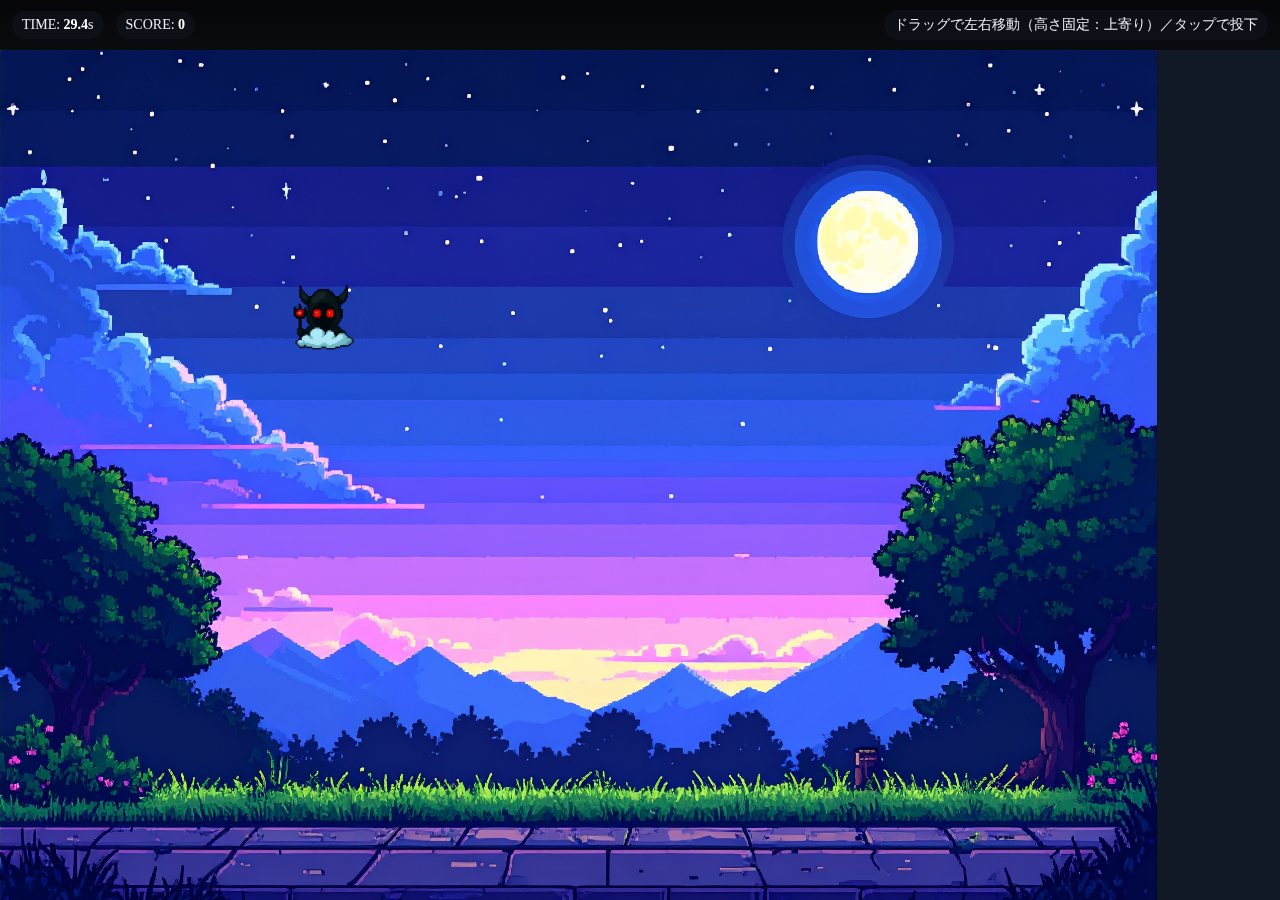
<file: Osoji-Viran.html>
<!DOCTYPE html>
<html lang="ja">
<head>
<meta charset="utf-8" />
<meta name="viewport" content="width=device-width, initial-scale=1, viewport-fit=cover, maximum-scale=1, user-scalable=no" />
<title>Osoji-Viran</title>
<meta name="theme-color" content="#0b0c10" />
<style>
  :root{ --bg:#0b0c10; --fg:#e9eef7; --dim:#9aa3b2; --accent:#13c4ff; --danger:#ff4d6d; --btn:#16202e; --glass:rgba(15,20,28,.65); }
  html,body{height:100%;margin:0;background:var(--bg);color:var(--fg);-webkit-font-smoothing:antialiased}
  body{display:flex;flex-direction:column}
  #app{position:fixed; inset:0; display:flex; flex-direction:column;}
  .topbar{flex:0 0 auto; display:flex; align-items:center; gap:12px;
    padding:10px calc(env(safe-area-inset-right,0) + 12px) 10px calc(env(safe-area-inset-left,0) + 12px);
    background:linear-gradient(180deg,rgba(0,0,0,.45),rgba(0,0,0,.05));
    backdrop-filter:blur(6px); z-index:5;}
  .pill{padding:6px 10px; border-radius:999px; background:var(--glass); font-size:14px}
  .pill strong{color:#fff}
  .spacer{flex:1}
  #wrap{position:relative; flex:1 1 auto;}
  #cv{position:absolute; inset:0; width:100%; height:100%; display:block; touch-action:none; background:#000}
  .modal{position:absolute; inset:0; display:none; align-items:center; justify-content:center; z-index:10;
    background:rgba(0,0,0,.55); backdrop-filter:blur(4px);}
  .card{width:min(92vw,420px); background:linear-gradient(180deg,#121824,#0e131c); border:1px solid #27334a;
    border-radius:18px; padding:18px; box-shadow:0 10px 40px rgba(0,0,0,.45)}
  .card h2{margin:8px 0 6px 0; font-size:22px}
  .muted{color:var(--dim); font-size:14px}
  .row{display:flex; gap:10px; align-items:center; margin-top:10px}
  .grow{flex:1}
  .cta{display:flex; gap:10px; margin-top:14px}
  .cta .btn{flex:1; height:48px; border-radius:14px; font-weight:700; background:var(--btn); border:1px solid #263246; color:#dfe7f5; display:flex; align-items:center; justify-content:center}
  .loader{position:absolute; inset:0; display:flex; align-items:center; justify-content:center; flex-direction:column;
    background:rgba(0,0,0,.55); z-index:9; gap:8px; text-align:center;}
  .bar{width:60%; height:8px; background:#263246; border-radius:999px; overflow:hidden}
  .bar>i{display:block; height:100%; width:0%; background:var(--accent)}
  *{ -webkit-tap-highlight-color: rgba(0,0,0,0); }
</style>
</head>
<body>
<div id="app">
  <div class="topbar">
    <div class="pill">TIME: <strong id="time">30.0</strong>s</div>
    <div class="pill">SCORE: <strong id="score">0</strong></div>
    <div class="spacer"></div>
    <div class="pill" id="hint">ドラッグで左右移動（高さ固定：上寄り）／タップで投下</div>
  </div>

  <div id="wrap">
    <canvas id="cv" width="0" height="0"></canvas>

    <div class="loader" id="loader">
      <div>読み込み中… <span id="ldTxt">0%</span></div>
      <div class="bar"><i id="ldBar"></i></div>
      <div class="muted" style="max-width:90vw">画像が欠けていてもプレースホルダーで開始します</div>
    </div>

    <div class="modal" id="result">
      <div class="card">
        <h2>結果</h2>
        <div class="row"><div class="grow">燃やした数</div><div><strong id="finalScore" style="font-size:22px">0</strong></div></div>
        <div class="muted">もう一度挑戦できます。</div>
        <div class="cta">
          <div class="btn" id="retry">RETRY</div>
          <div class="btn" id="share">SHARE</div>
        </div>
      </div>
    </div>
  </div>
</div>

<script>
(()=>{
// ====== 基本 ======
const DPR = Math.max(1, window.devicePixelRatio || 1);
const canvas = document.getElementById('cv');
const ctx = canvas.getContext('2d');
const timeEl = document.getElementById('time');
const scoreEl = document.getElementById('score');
const loader = document.getElementById('loader');
const ldTxt = document.getElementById('ldTxt');
const ldBar = document.getElementById('ldBar');
const modal = document.getElementById('result');
const retryBtn = document.getElementById('retry');
const shareBtn = document.getElementById('share');
const hint = document.getElementById('hint');

let W=0,H=0, groundY=0, baseY=0;
function resize(){
  const vw = window.innerWidth, vh = window.innerHeight;
  W = vw * DPR; H = vh * DPR;
  canvas.width = W; canvas.height = H;
  canvas.style.width = vw+"px"; canvas.style.height = vh+"px";
  groundY = H*0.86;
  baseY = H*0.25; // 上寄り固定
}
window.addEventListener('resize', resize, {passive:true});
resize();

// ====== 画像ロード ======
function loadImgSafe(src, timeoutMs=4000){
  return new Promise((resolve)=>{
    const im = new Image(); let done=false;
    const finish = (ok)=>{ if(done) return; done=true; resolve({ok, img: ok?im:null, src}); };
    const timer = setTimeout(()=>finish(false), timeoutMs);
    im.onload = ()=>{ clearTimeout(timer); finish(true); };
    im.onerror = ()=>{ clearTimeout(timer); finish(false); };
    im.src = src + '?_=' + Date.now();
  });
}
const files = ['work.png','viran.png','tama.png','gomi.png','1.png','2.png','3.png'];
const assets = {};
let started = false;

(async ()=>{
  let done=0;
  for(const f of files){
    loadImgSafe(f).then(r=>{
      done++; assets[f] = r.ok ? r.img : null;
      const p = Math.round(done/files.length*100);
      ldTxt.textContent = p + '%'; ldBar.style.width = p + '%';
      if(done===files.length) startGame();
    });
  }
  setTimeout(()=>{ if(!started) startGame(); }, 3000);
})();

// ====== 入力（X追従／タップ投下） ======
const input = { touching:false, id:null, lx:0, t0:0, moved:false };
const TAP_TIME = 220;
const TAP_MOVE = 12 * DPR;
function viewToCanvas(x,y){ return { x: x*DPR, y: y*DPR }; }

canvas.addEventListener('touchstart', (e)=>{
  const t = e.changedTouches[0];
  input.touching = true; input.id = t.identifier; input.moved=false; input.t0 = performance.now();
  const p = viewToCanvas(t.clientX, t.clientY);
  input.lx = p.x;
}, {passive:false});
canvas.addEventListener('touchmove', (e)=>{
  for(const t of e.changedTouches){
    if(t.identifier===input.id){
      const p = viewToCanvas(t.clientX, t.clientY);
      if(Math.abs(p.x - input.lx) > TAP_MOVE) input.moved = true;
      input.lx = p.x;
      e.preventDefault(); break;
    }
  }
}, {passive:false});
canvas.addEventListener('touchend', (e)=>{
  if(!input.touching) return;
  const dt = performance.now() - input.t0;
  if(!input.moved && dt <= TAP_TIME) tryDrop();
  input.touching=false; input.id=null;
}, {passive:false});
canvas.addEventListener('touchcancel', ()=>{ input.touching=false; input.id=null; });

// ====== ユーティリティ ======
function clamp(v,a,b){ return Math.max(a, Math.min(b,v)); }
function aabb(x,y,w,h, x2,y2,w2,h2){ return !(x+w < x2 || x2+w2 < x || y+h < y2 || y2+h2 < y); }
function lerp(a,b,t){ return a+(b-a)*t; }
function rand(a,b){ return a + Math.random()*(b-a); }

// ====== 状態 ======
const world = { timeLeft:30.0, score:0, running:false };
const player = { x: W*0.22, y: baseY, w:84*DPR, h:84*DPR, stunned:0, blinkT:0, lockDrop:0, moveEaseX:0.12 };
const fireball = { active:false, x:0,y:0, vx:0,vy:0, r:18*DPR, seeking:false, target:null };

function makeCarrier(kindIndex){
  const speed = rand(0.10,0.16)*DPR;
  const dir = Math.random() < 0.5 ? -1 : 1;
  const startX = dir>0 ? -80*DPR : W + 80*DPR;
  return {
    kind: kindIndex, x: startX, y: groundY-20*DPR, w:72*DPR, h:72*DPR,
    vx: speed*dir, baseSpeed:speed, hopT: Math.random()*Math.PI*2,
    hasBin: true, bin: {w:56*DPR, h:56*DPR, explode:0, exploding:false},
    state:'patrol',
    // 行動パターン用
    beh:'patrol', behT: rand(2.5, 4.5),  // 次の行動を起こすまでのカウントダウン
    pauseLeft:0, dashLeft:0, edgePause:0
  };
}
// 各色2体ずつ（合計6体固定）
const carriers = [
  makeCarrier(1), makeCarrier(1),
  makeCarrier(2), makeCarrier(2),
  makeCarrier(3), makeCarrier(3)
];

// ====== 開始・ループ ======
let last=performance.now();
function startGame(){ if(started) return; started=true; loader.style.display='none'; world.running=true; last=performance.now(); requestAnimationFrame(loop); }
function loop(t){ const dt=Math.min(0.05,(t-last)/1000); last=t; if(world.running) update(dt); draw(); requestAnimationFrame(loop); }

// ====== 更新 ======
function update(dt){
  // タイマーとUI
  world.timeLeft-=dt; if(world.timeLeft<=0){ world.timeLeft=0; endGame(); }
  timeEl.textContent=world.timeLeft.toFixed(1); scoreEl.textContent=world.score;
  hint.textContent = (player.lockDrop>0) ? `投下ロック中… ${Math.max(0,player.lockDrop).toFixed(1)}s` :
    'ドラッグで左右移動（高さ固定：上寄り）／タップで投下';
  if(player.lockDrop>0) player.lockDrop-=dt;

  // プレイヤー移動（Xのみ）
  if(input.touching){
    const tx=clamp(input.lx-player.w/2,20*DPR,W-20*DPR-player.w);
    player.x=lerp(player.x,tx,player.moveEaseX);
  }
  player.y=baseY;
  if(player.stunned>0){ player.stunned-=dt; player.blinkT+=dt*8; }

  // 火の玉
  if(fireball.active){
    fireball.vy+=0.0080*DPR; fireball.vy=Math.min(fireball.vy,2.40*DPR);
    fireball.y+=fireball.vy*dt*1000;
    // ゴミ箱命中
    for(const c of carriers){
      if(c.hasBin && !c.bin.exploding){
        const bx=c.x+(c.w-c.bin.w)/2;
        const by=(c.y-c.h)-c.bin.h-6*DPR;
        if(aabb(fireball.x-fireball.r,fireball.y-fireball.r,fireball.r*2,fireball.r*2,bx,by,c.bin.w,c.bin.h)){
          c.bin.exploding=true; c.bin.explode=0;
          fireball.active=false; world.score++;
        }
      }
    }
    // 地面到達 → ミスペナルティ（2秒ロック＋赤チカ）
    if(fireball.active && fireball.y>groundY){
      fireball.active=false; player.lockDrop=2.0; player.stunned=2.0; player.blinkT=0;
    }
  }

  // キャリア挙動（行動パターン含む）＋破裂/補給
  for(const c of carriers){
    // ピョンピョン
    c.hopT += dt*8;
    const hop = Math.abs(Math.sin(c.hopT))*8*DPR;

    // 破裂→消滅→補給
    if(c.bin.exploding){
      c.bin.explode += dt*1.8;
      if(c.bin.explode>=1){
        c.bin.exploding=false; c.hasBin=false; c.state='fetch'; c.beh='patrol'; c.edgePause=0;
      }
    }

    if(c.state==='fetch'){
      // 右端へ補給（少し遅め）
      const speed=Math.abs(c.baseSpeed)*1.4*DPR;
      c.x += speed * dt * 1000;
      if(c.x - c.w > W + 40*DPR){
        // 補給して復帰（左向き）
        c.x = W + 120*DPR; c.vx = -Math.abs(c.baseSpeed);
        c.bin = {w:56*DPR,h:56*DPR,explode:0,exploding:false};
        c.hasBin = true; c.state = 'patrol';
        c.beh='patrol'; c.behT=rand(2.5,4.5); c.pauseLeft=0; c.dashLeft=0; c.edgePause=0;
      }
    }else{ // === patrol ===
      // 端でのフェイント停止（画面外に消えない安全弁）
      if(c.edgePause>0){
        c.edgePause -= dt; // 停止中は動かない
        if(c.edgePause<=0){ c.vx = -c.vx; c.beh='patrol'; } // 停止後に反転
      }else{
        // ランダム行動トリガ
        c.behT -= dt;
        if(c.behT<=0 && !c.bin.exploding){
          // 50% Pause(2s) / 50% Dash(0.8s)
          if(Math.random()<0.5){ c.beh='pause'; c.pauseLeft=2.0; }
          else{ c.beh='dash'; c.dashLeft=0.8; c.vx = Math.sign(c.vx) * Math.abs(c.baseSpeed) * 2.3; }
          c.behT = rand(3.0, 6.0);
        }

        // 行動ごとの動き
        if(c.beh==='pause'){
          c.pauseLeft -= dt;
          // 停止中は x を動かさない
          if(c.pauseLeft<=0){ c.beh='patrol'; c.vx = Math.sign(c.vx) * Math.abs(c.baseSpeed); }
        }else{
          // patrol / dash 共通の移動
          c.x += c.vx * dt * 1000;
        }

        // 端処理（停止→反転）: 画面外に出ない
        if(c.x < -60*DPR){ c.x = -60*DPR; c.edgePause = 0.30; }
        if(c.x + c.w > W + 60*DPR){ c.x = W + 60*DPR - c.w; c.edgePause = 0.30; }
        // dash終了の復帰
        if(c.beh==='dash'){
          c.dashLeft -= dt;
          if(c.dashLeft<=0){ c.beh='patrol'; c.vx = Math.sign(c.vx) * Math.abs(c.baseSpeed); }
        }
      }
    }
    c.y = groundY - 20*DPR - hop;
  }
}

function tryDrop(){
  if(player.lockDrop>0 || fireball.active) return;
  fireball.active=true; fireball.x=player.x+player.w/2; fireball.y=player.y+player.h; fireball.vy=0.06*DPR;
}

// ====== 描画 ======
function draw(){
  ctx.clearRect(0,0,W,H);

  // 背景（固定）
  if(assets['work.png']){
    const img=assets['work.png']; const scale=(H/img.height); const w=img.width*scale;
    ctx.drawImage(img,0,0,w,H); if(w<W){ ctx.fillStyle="#111826"; ctx.fillRect(w,0,W-w,H); }
  }else{ ctx.fillStyle="#1a2230"; ctx.fillRect(0,0,W,H); }

  // キャリアと頭上ゴミ箱
  for(const c of carriers){
    const sx=c.x, sy=c.y-c.h;
    const im=assets[c.kind+'.png'];
    if(im) ctx.drawImage(im,sx,sy,c.w,c.h); else { ctx.fillStyle="#ccc"; ctx.fillRect(sx,sy,c.w,c.h); }

    if(c.hasBin){
      const bx=c.x+(c.w-c.bin.w)/2;
      const by=sy - c.bin.h; // 頭の“上”
      if(c.bin.exploding){
        // 赤い破裂（フェード＋スパイク）
        const t=Math.min(1,c.bin.explode);
        if(assets['gomi.png']){ ctx.save(); ctx.globalAlpha=1-t; ctx.drawImage(assets['gomi.png'],bx,by,c.bin.w,c.bin.h); ctx.restore(); }
        ctx.save();
        ctx.globalCompositeOperation='lighter';
        ctx.fillStyle=`rgba(255,60,80,${0.65*(1-t)})`;
        ctx.beginPath();
        const cx=bx+c.bin.w/2, cy=by+c.bin.h/2;
        const spikes=16, inner=10*DPR*(1+t*0.5), outer=28*DPR*(1+t*1.4);
        for(let i=0;i<spikes*2;i++){
          const ang=(Math.PI*i)/spikes + t*5;
          const r=(i%2===0)?outer:inner;
          const px=cx+Math.cos(ang)*r, py=cy+Math.sin(ang)*r;
          if(i===0) ctx.moveTo(px,py); else ctx.lineTo(px,py);
        }
        ctx.closePath(); ctx.fill();
        ctx.restore();
      }else{
        if(assets['gomi.png']) ctx.drawImage(assets['gomi.png'],bx,by,c.bin.w,c.bin.h);
        else { ctx.fillStyle="#999"; ctx.fillRect(bx,by,c.bin.w,c.bin.h); }
      }
    }
  }

  // 火の玉
  if(fireball.active){
    if(assets['tama.png']) ctx.drawImage(assets['tama.png'],fireball.x-fireball.r,fireball.y-fireball.r,fireball.r*2,fireball.r*2);
    else { ctx.fillStyle="#ffdd66"; ctx.beginPath(); ctx.arc(fireball.x,fireball.y,fireball.r,0,Math.PI*2); ctx.fill(); }
  }

  // プレイヤー（赤チカチカ）
  const blinking = player.stunned>0 && Math.floor(player.blinkT)%2===0;
  if(blinking){ ctx.globalAlpha=0.45; }
  if(assets['viran.png']) ctx.drawImage(assets['viran.png'],player.x,player.y,player.w,player.h);
  else { ctx.fillStyle="#6cf"; ctx.fillRect(player.x,player.y,player.w,player.h); }
  if(blinking){
    ctx.globalAlpha=1; ctx.strokeStyle="rgba(255,60,80,.95)"; ctx.lineWidth=4*DPR; ctx.strokeRect(player.x,player.y,player.w,player.h);
  }
}

// ====== 終了/リトライ ======
function endGame(){ world.running=false; document.getElementById('finalScore').textContent=world.score; modal.style.display='flex'; }
function resetGame(){
  world.timeLeft=30.0; world.score=0; world.running=true;
  player.stunned=0; player.lockDrop=0; player.blinkT=0;
  fireball.active=false; fireball.seeking=false; fireball.target=null;
  // 6体固定で再生成（行動パラメータも初期化）
  carriers.length=0;
  carriers.push( makeCarrier(1), makeCarrier(1), makeCarrier(2), makeCarrier(2), makeCarrier(3), makeCarrier(3) );
  modal.style.display='none';
}
retryBtn.addEventListener('click', resetGame);
shareBtn.addEventListener('click', async ()=>{
  const text = `Osoji-Viran｜スコア ${world.score}（30秒）`;
  try{ if(navigator.share) await navigator.share({text, url: location.href});
       else await navigator.clipboard.writeText(text);
       alert('結果を共有/コピーしました！'); }catch{}
});
})();
</script>
</body>
</html>
</file>
